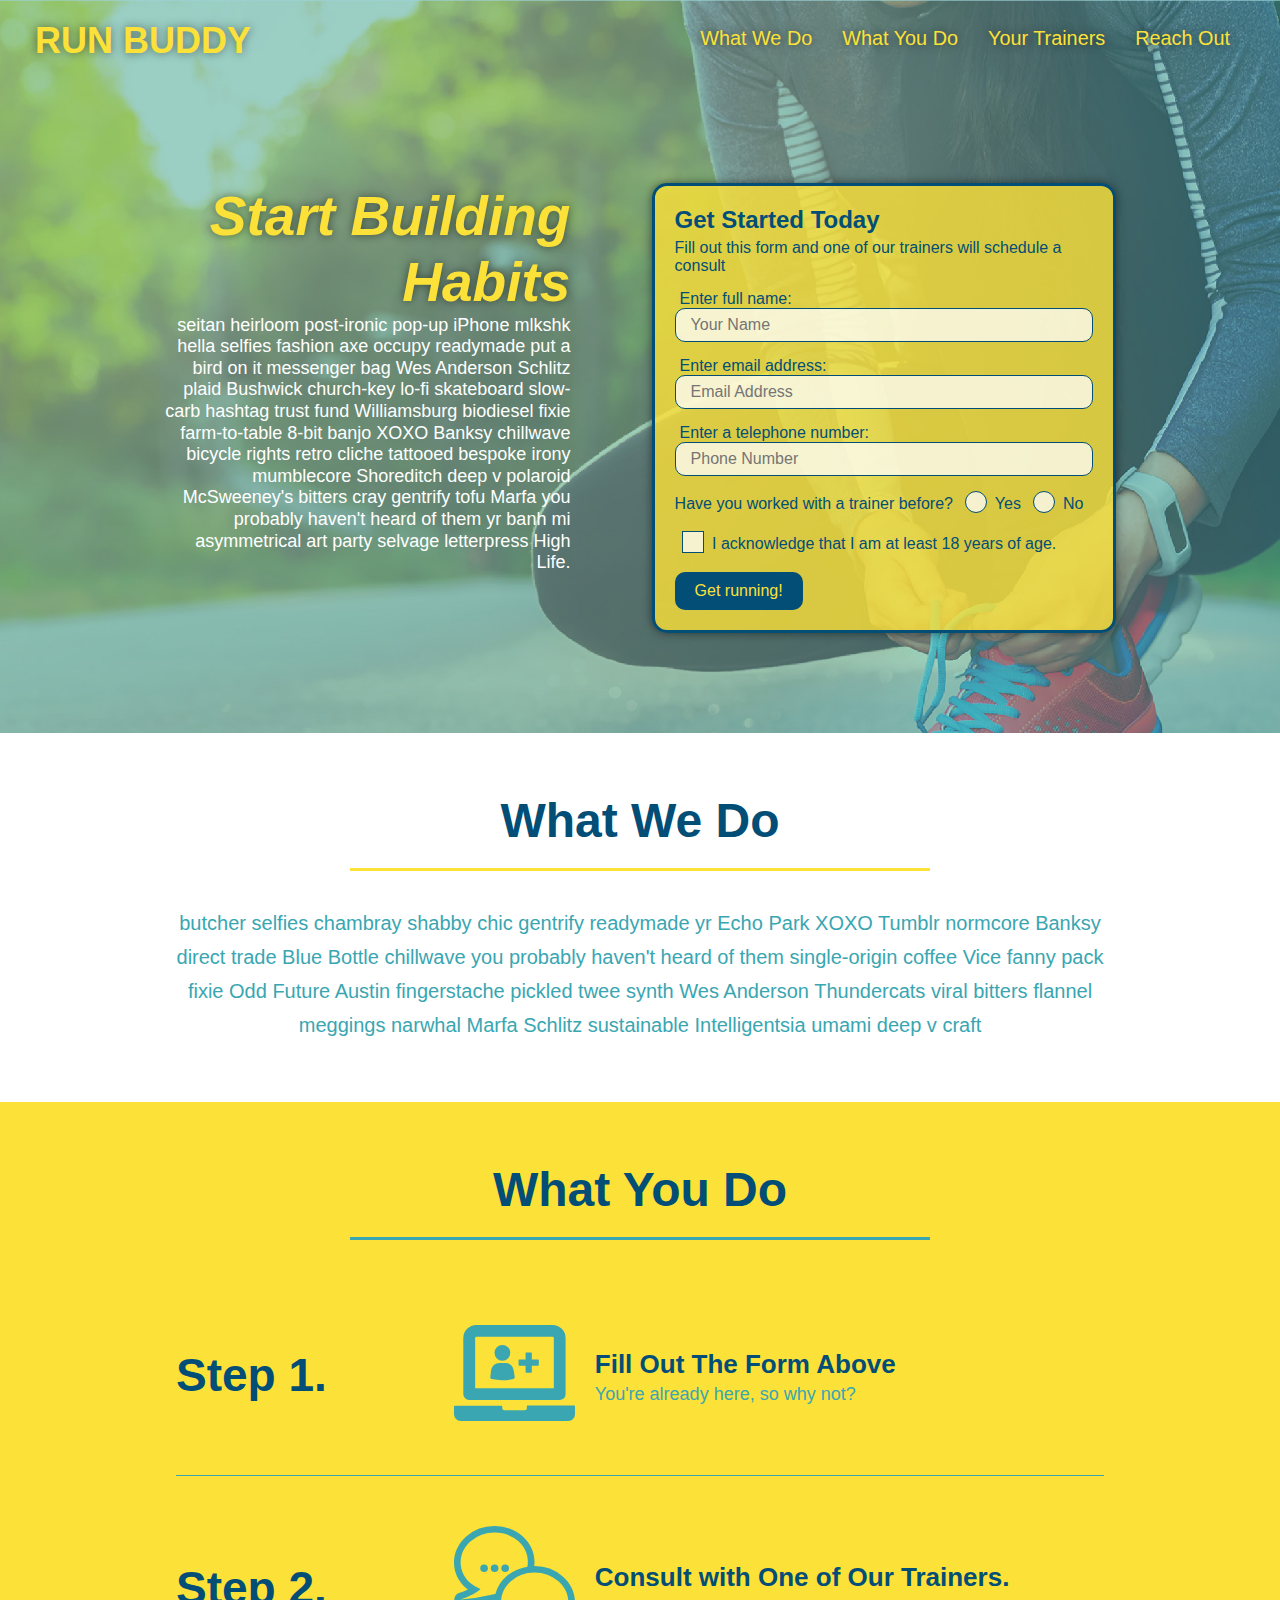
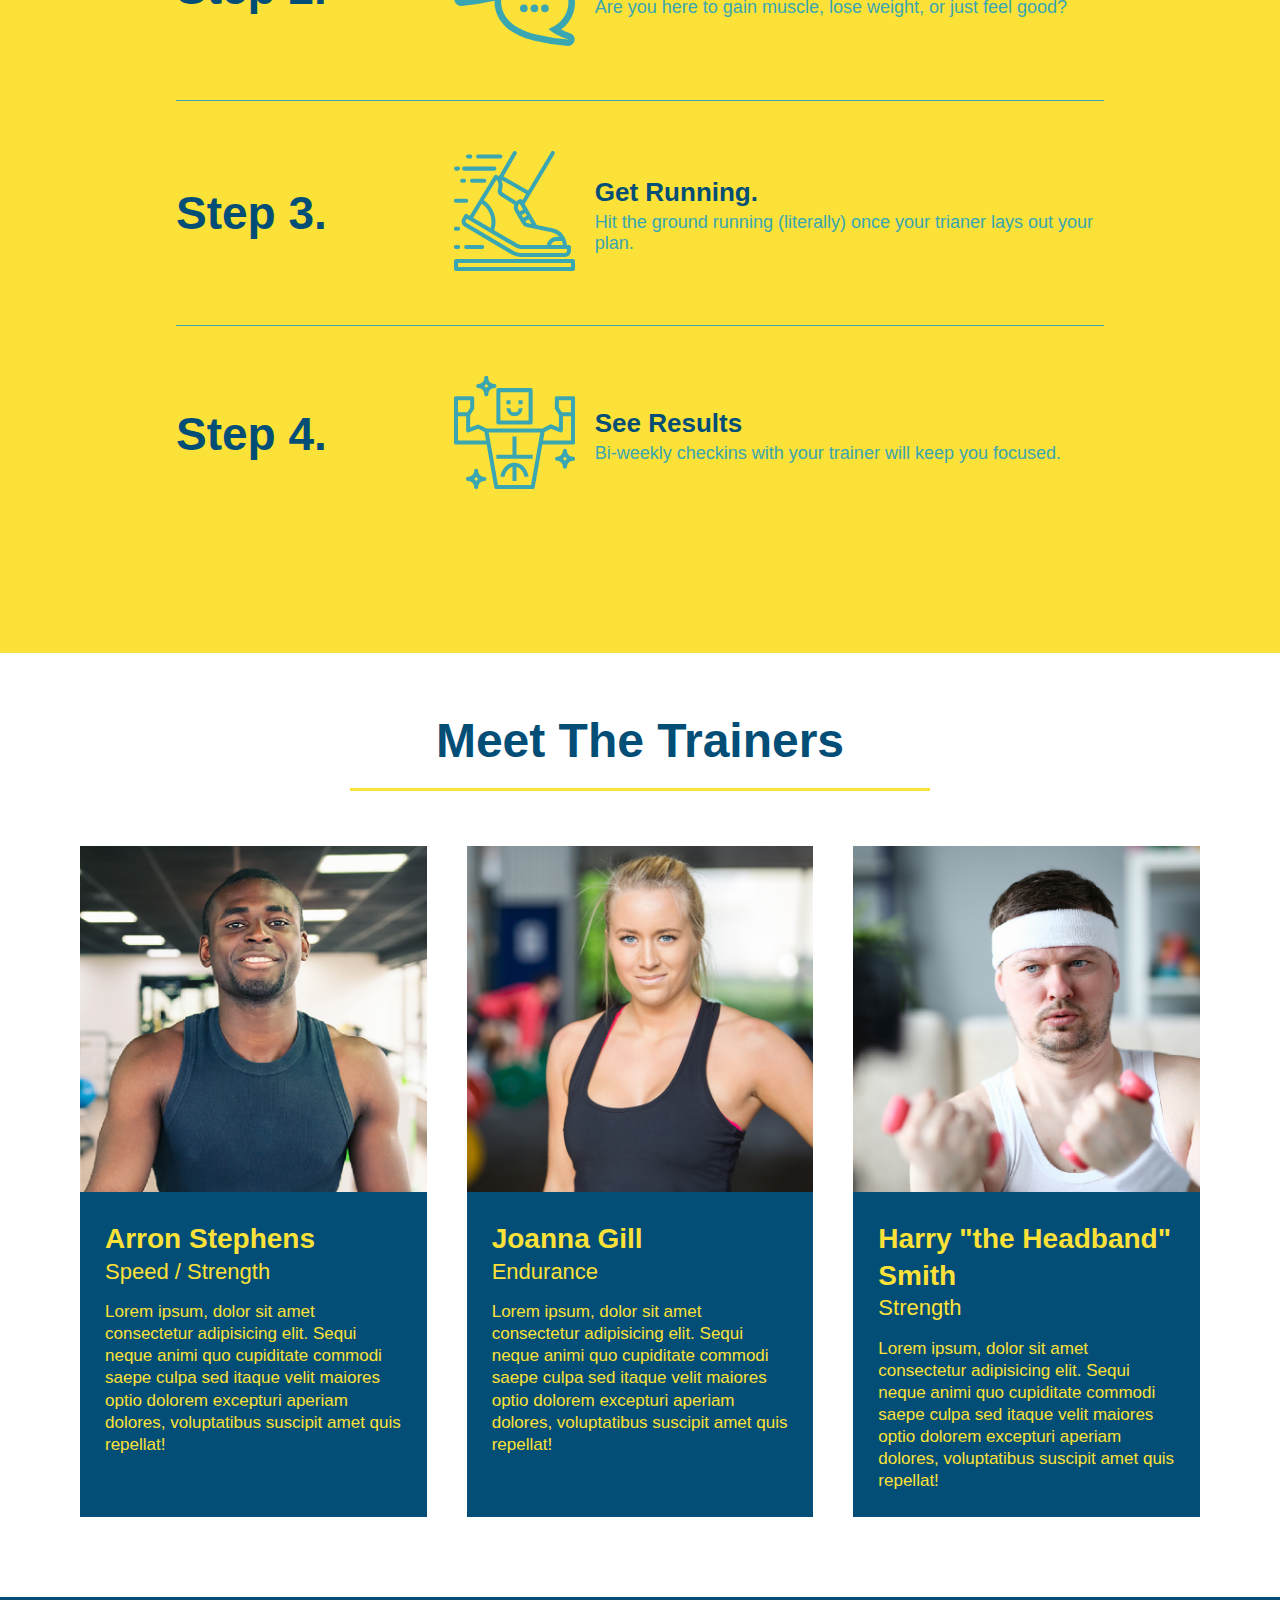
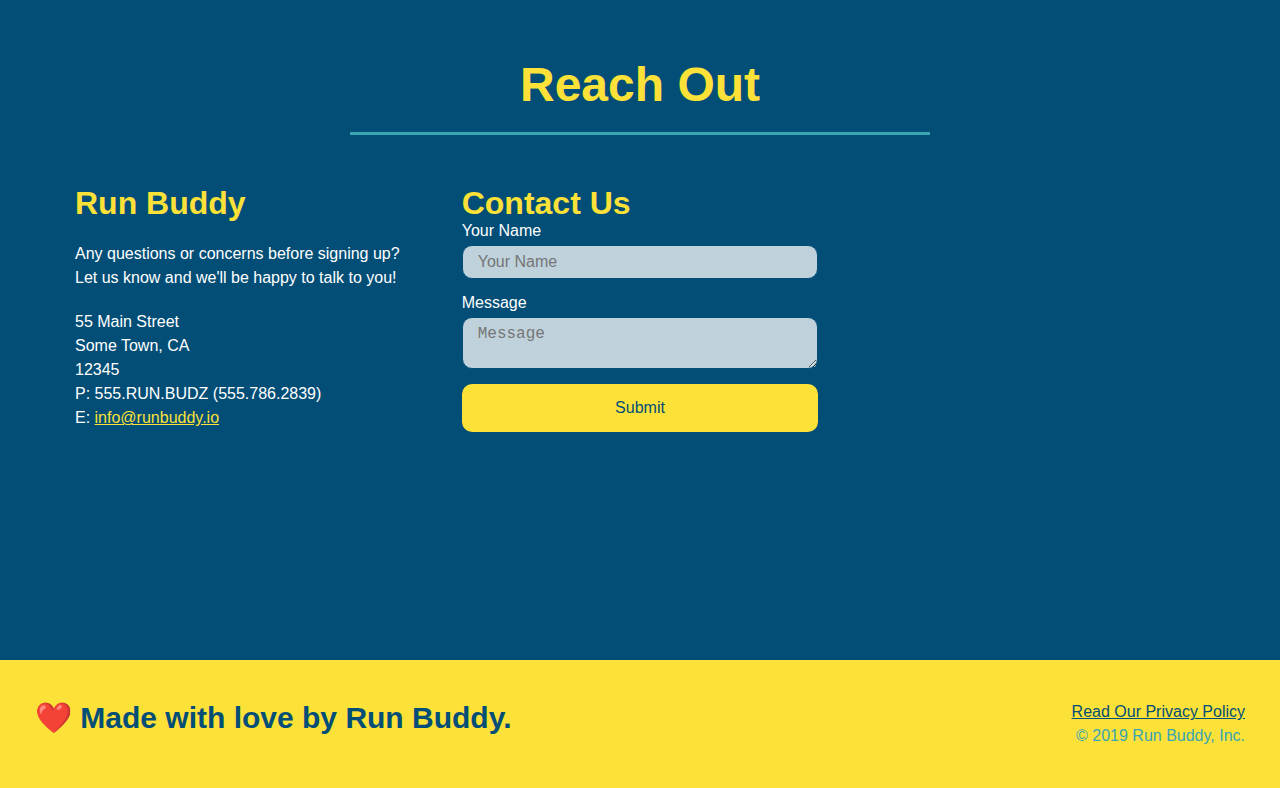
<file: index.html>
<!DOCTYPE html>
<html lang="en">

    <head>
        <meta charset="UTF-8" />
        <meta name="viewport" content="width=device-width, initial-scale=1.0" />
        <title>Run Buddy</title>
        <link rel="stylesheet" href="./assets/css/style.css" />
    </head>

    <body>
        <!-- navigation -->
        <header>
        
            <h1>
                <a href="/">RUN BUDDY</a>
            </h1> 

            <nav>
                <!-- Unordered list item -->
                <ul>
                    <!--List item element-->
                    <li>
                      <!-- Anchor element -->
                      <a href="#what-we-do">What We Do</a>
                    </li>
                    
                    <li>
                        <a href="#what-you-do">What You Do</a>
                    </li>
    
                    <li>
                        <a href="#your-trainers">Your Trainers</a>
                    </li>
    
                    <li>
                        <a href="#reach-out">Reach Out</a>
                    </li>
                </ul>
              
            </nav>

        </header>

        <!-- hero/jumbotron -->
        <section class="hero">
            <div class="hero-cta">
                <h2>Start Building Habits</h2>
                <p>
                    seitan heirloom post-ironic pop-up iPhone mlkshk hella selfies fashion axe occupy readymade put a bird on it messenger bag Wes Anderson Schlitz plaid Bushwick church-key lo-fi skateboard slow-carb hashtag trust fund Williamsburg biodiesel fixie farm-to-table 8-bit banjo XOXO Banksy chillwave bicycle rights retro cliche tattooed bespoke irony mumblecore Shoreditch deep v polaroid McSweeney's bitters cray gentrify tofu Marfa you probably haven't heard of them yr banh mi asymmetrical art party selvage letterpress High Life.
                </p>
            </div>
            <div class="hero-form">
                <h3>Get Started Today</h3>
                <p>Fill out this form and one of our trainers will schedule a consult</p>
                <form>
                    <label for="name">Enter full name:</label>
                    <input type="text" placeholder="Your Name" name="name" id="name" class="form-input">
                    <label for="email">Enter email address:</label>
                    <input type="email" placeholder="Email Address" name="email" id="email" class="form-input">
                    <label for="phone-number">Enter a telephone number:</label>
                    <input type="tel" placeholder="Phone Number" name="phone-number" id="phone-number" class="form-input">
                    <p>
                        Have you worked with a trainer before?
                        <span class="radio-wrapper">
                            <input type="radio" name="trainer-confirm" id="trainer-yes" />
                            <label for="trainer-yes">Yes</label>
                        </span> 
                        <span class="radio-wrapper">
                            <input type="radio" name="trainer-confirm" id="trainer-no" />
                            <label for="trainer-no">No</label>
                        </span>     
                    </p>
                    <p>
                        <span class="checkbox-wrapper">
                            <input type="checkbox" name="age-confirm" id="checkbox" />
                            <label for="checkbox" >I acknowledge that I am at least 18 years of age.</label>
                        </span> 
                    </p>
                    <button type="submit">
                        Get running!
                    </button>
                </form>
            </div>
        </section>

        <!-- "what we do" section-->
        <section id="what-we-do" class="intro">
            <div class="flex-row">
                <h2 class="section-title primary-border">
                    What We Do
                </h2>
            </div>
            <div class="flex-row">
                <p>
                    butcher selfies chambray shabby chic gentrify readymade yr Echo Park XOXO Tumblr normcore Banksy direct trade Blue Bottle chillwave you probably haven't heard of them single-origin coffee Vice fanny pack fixie Odd Future Austin fingerstache pickled twee synth Wes Anderson Thundercats viral bitters flannel meggings narwhal Marfa Schlitz sustainable Intelligentsia umami deep v craft
                </p>
            </div>
        </section>

        <!-- "what you do" section-->
        <section id="what-you-do" class="steps">
            <div class="flex-row">
                <h2 class="section-title secondary-border">
                    What You Do
                </h2>
            </div>
            <div class="step">
                <h3>Step 1.</h3>
                <div class="step-info">
                    <div class="step-img">
                        <img src="./assets/images/step-1.svg" alt="" />
                    </div>
                    <div class="step-text"> 
                        <h4>Fill Out The Form Above</h4>
                        <p>You're already here, so why not?</p>
                    </div>
                </div>
            </div>    
            <div class="step">
                <h3>Step 2.</h3>
                <div class="step-info">
                    <div class="step-img">
                        <img src="./assets/images/step-2.svg" alt="" />
                    </div>
                    <div class="step-text">
                        <h4>Consult with One of Our Trainers.</h4>
                        <p>Are you here to gain muscle, lose weight, or just feel good?</p>
                    </div>
                </div>
            </div>
            <div class="step">
                <h3>Step 3.</h3>
                <div class="step-info">
                    <div class="step-img">
                        <img src="./assets/images/step-3.svg" alt="" />
                    </div>
                    <div class="step-text">
                        <h4>Get Running.</h4>
                        <p>Hit the ground running (literally) once your trianer lays out your plan.</p>
                    </div>
                </div>
            </div>
            <div class="step">
                <h3>Step 4.</h3>
                <div class="step-info">
                    <div class="step-img">
                        <img src="./assets/images/step-4.svg" alt="" />
                    </div>
                    <div class="step-text">
                        <h4>See Results</h4>
                        <p>Bi-weekly checkins with your trainer will keep you focused.</p>
                    </div>
                </div>
            </div>
        </section>

        <!-- "meet the trainers" section -->
        <section id="your-trainers">
            <div class="flex-row">
                <h2 class="section-title primary-border">
                    Meet The Trainers
                </h2>
            </div>
            <div class="trainers">
                <article class="trainer">
                    <img src="./assets/images/trainer-1.jpg" alt="Arron Stephens in his workout clothes, ready to pump iron" />
                    <div class="trainer-bio">
                        <h3 class="trainer-name">Arron Stephens</h3>
                        <h4 class="trainer-role">Speed / Strength</h4>
                        <p>
                            Lorem ipsum, dolor sit amet consectetur adipisicing elit. Sequi neque animi quo cupiditate commodi saepe culpa sed
                            itaque velit maiores optio dolorem excepturi aperiam dolores, voluptatibus suscipit amet quis repellat!
                        </p>
                    </div>
                </article>
                <article class="trainer">
                    <img src="./assets/images/trainer-2.jpg" alt="Joanna Gill cooling off after a workout" />
                    <div class="trainer-bio">
                        <h3 class="trainer-name">Joanna Gill</h3>
                        <h4 class="trainer-role">Endurance</h4>
                        <p>
                            Lorem ipsum, dolor sit amet consectetur adipisicing elit. Sequi neque animi quo cupiditate commodi saepe culpa sed
                            itaque velit maiores optio dolorem excepturi aperiam dolores, voluptatibus suscipit amet quis repellat!
                        </p>
                    </div>
                </article>
                <article class="trainer">
                    <img src="./assets/images/trainer-3.jpg" alt="Harry Smith wearing a headband and lifting commically small weights" />
                    <div class="trainer-bio">
                        <h3 class="trainer-name">Harry "the Headband" Smith</h3>
                        <h4 class="trainer-role">Strength</h4>
                        <p>
                            Lorem ipsum, dolor sit amet consectetur adipisicing elit. Sequi neque animi quo cupiditate commodi saepe culpa sed
                            itaque velit maiores optio dolorem excepturi aperiam dolores, voluptatibus suscipit amet quis repellat!
                        </p>
                    </div>
                </article>
            </div>
        </section>

        <!-- "reach out" section-->
        <section id="reach-out" class="contact">
            <div class="flex-row">
                <h2 class="section-title secondary-border">
                    Reach Out
                </h2>
            </div>
            <div class="contact-info">
                <div>
                    <h3>Run Buddy</h3>
                    <p>
                        Any questions or concerns before signing up?
                        <br />
                        Let us know and we'll be happy to talk to you!
                    </p>
                    <address>
                        55 Main Street <br/>
                        Some Town, CA <br/>
                        12345<br/>
                        P: 555.RUN.BUDZ (555.786.2839)<br/>
                        E: <a href="mailto:info@runbuddy.io">info@runbuddy.io</a>
                    </address>
                </div>
                <div class="contact-form">
                    <h3>Contact Us</h3>
                    <form>
                        <label for="contact-name">Your Name</label>
                        <input type="text" id="contact-name" placeholder="Your Name" />

                        <label for="contact-message">Message</label>
                        <textarea id="contact-message" placeholder="Message"></textarea>

                        <button type="submit">Submit</button>
                    </form>
                </div>
                <iframe 
                src="https://www.google.com/maps/embed?pb=!1m18!1m12!1m3!1d15419.355447147298!2d-74.07387908428159!3d40.24281801575406!2m3!1f0!2f0!3f0!3m2!1i1024!2i768!4f13.1!3m3!1m2!1s0x0%3A0xd8cc7d0207b835a3!2zNDDCsDE0JzMwLjgiTiA3NMKwMDMnNTguOSJX!5e0!3m2!1sen!2sus!4v1645331422090!5m2!1sen!2sus" 
                style="border:0;" 
                allowfullscreen="" 
                loading="lazy">
                </iframe>
            </div>
        </section>

        <!-- footer -->
        <footer>
            <h2>❤️ Made with love by Run Buddy.</h2>
            <div>
                <a href="./privacy-policy.html">Read Our Privacy Policy</a><br />
                &copy; 2019 Run Buddy, Inc.
            </div>
        </footer>
   
    </body>

</html>
</file>
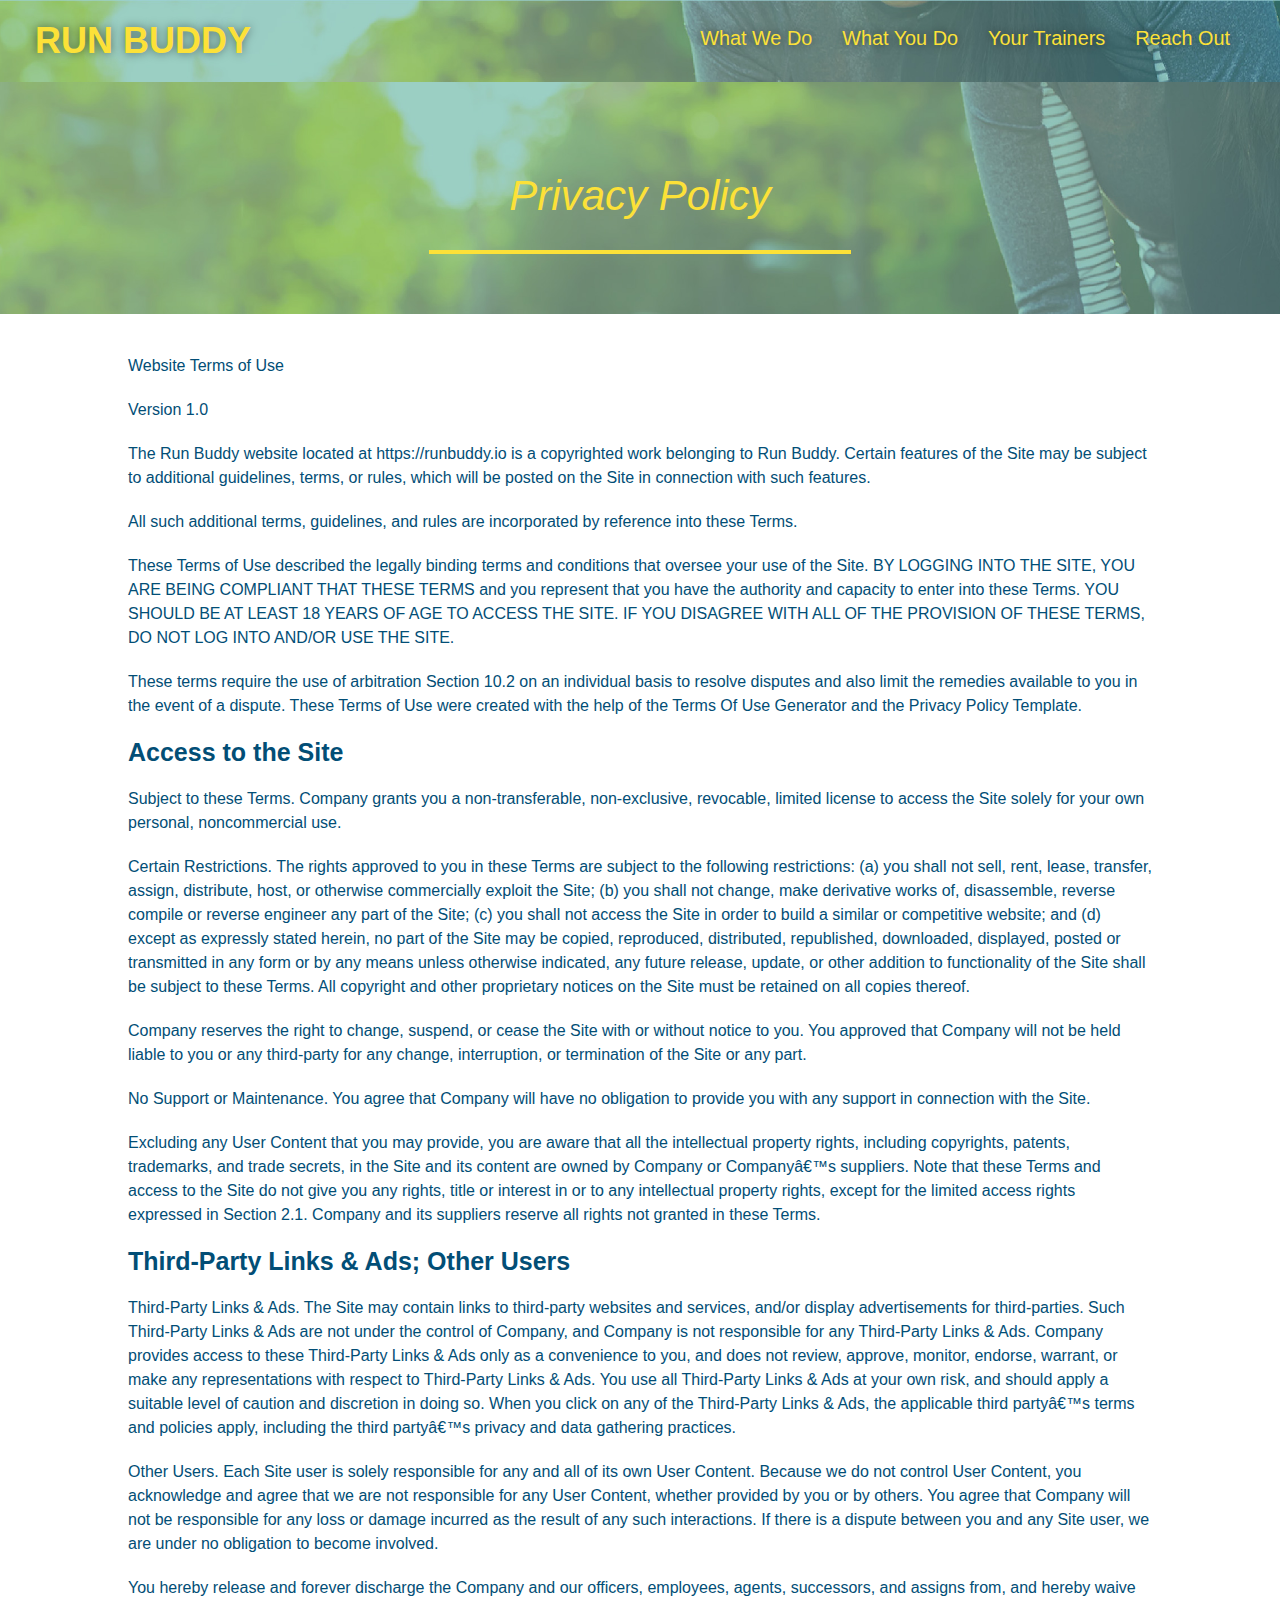
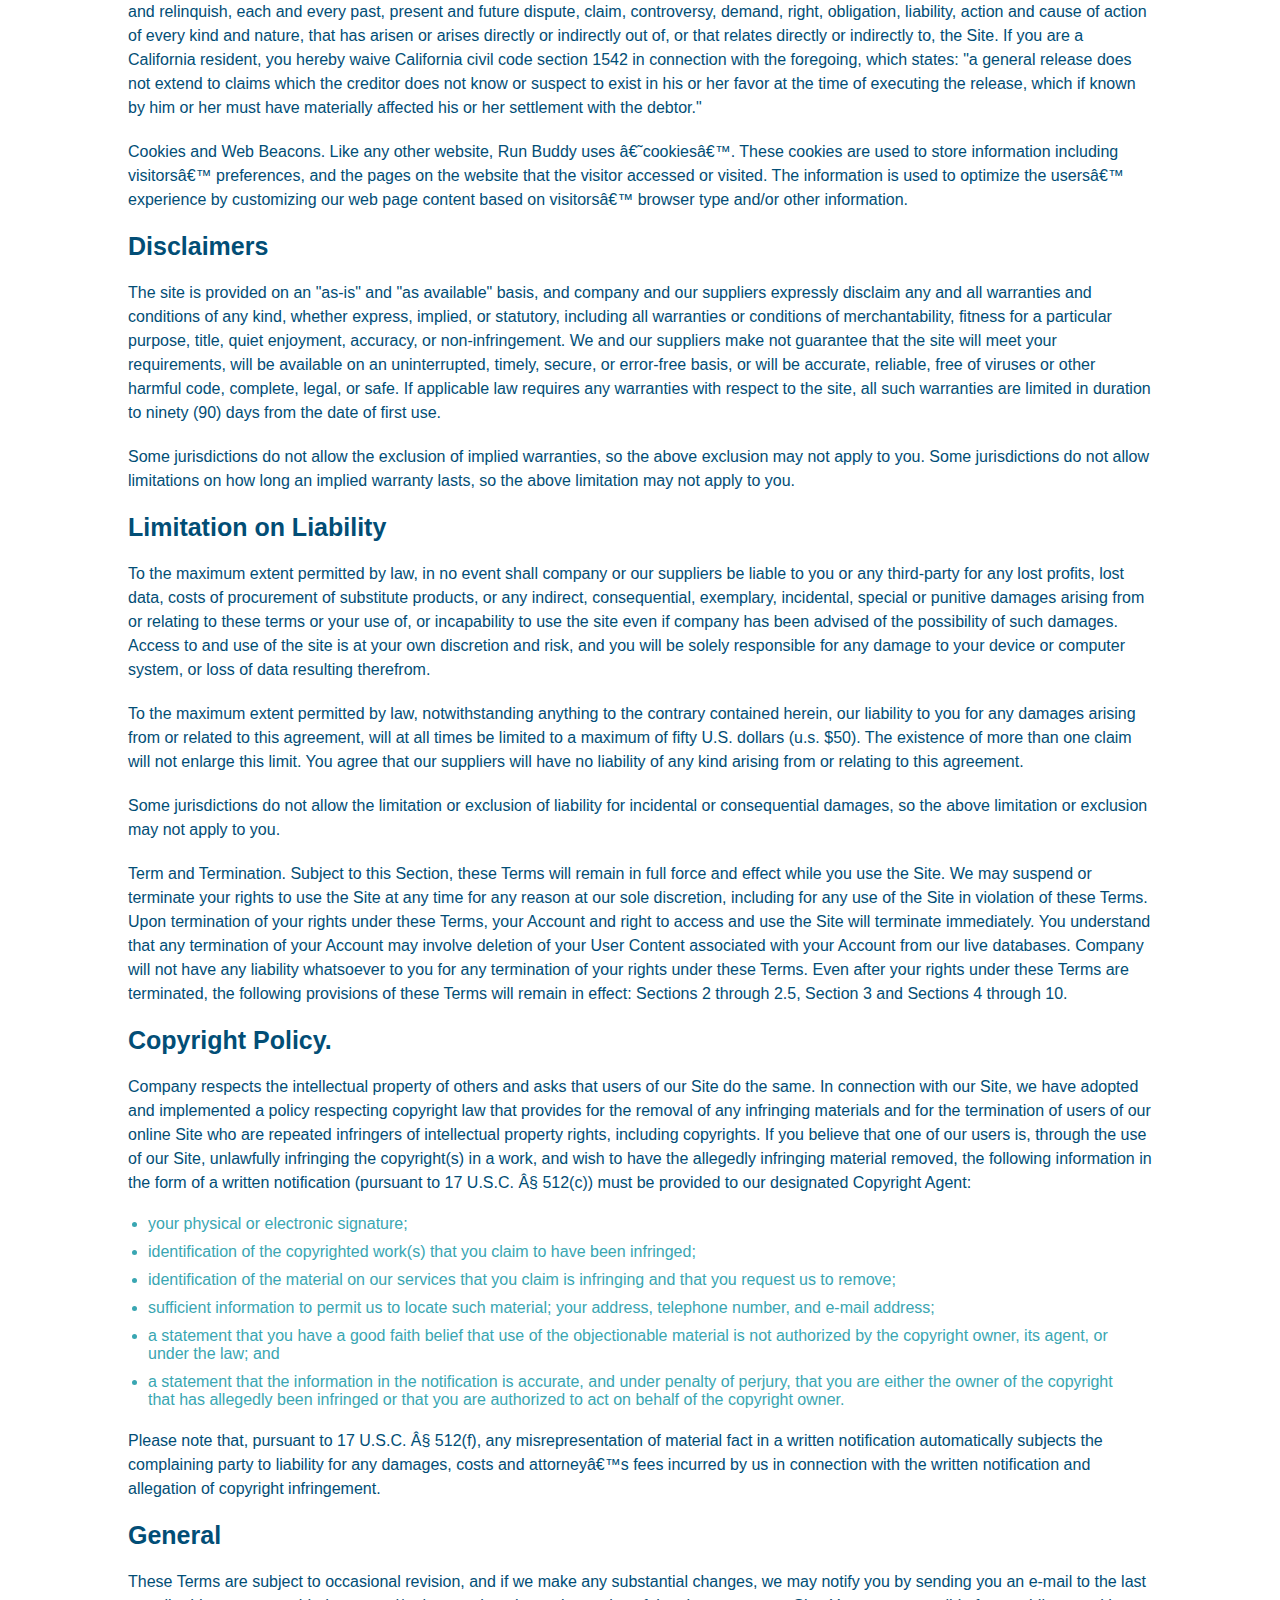
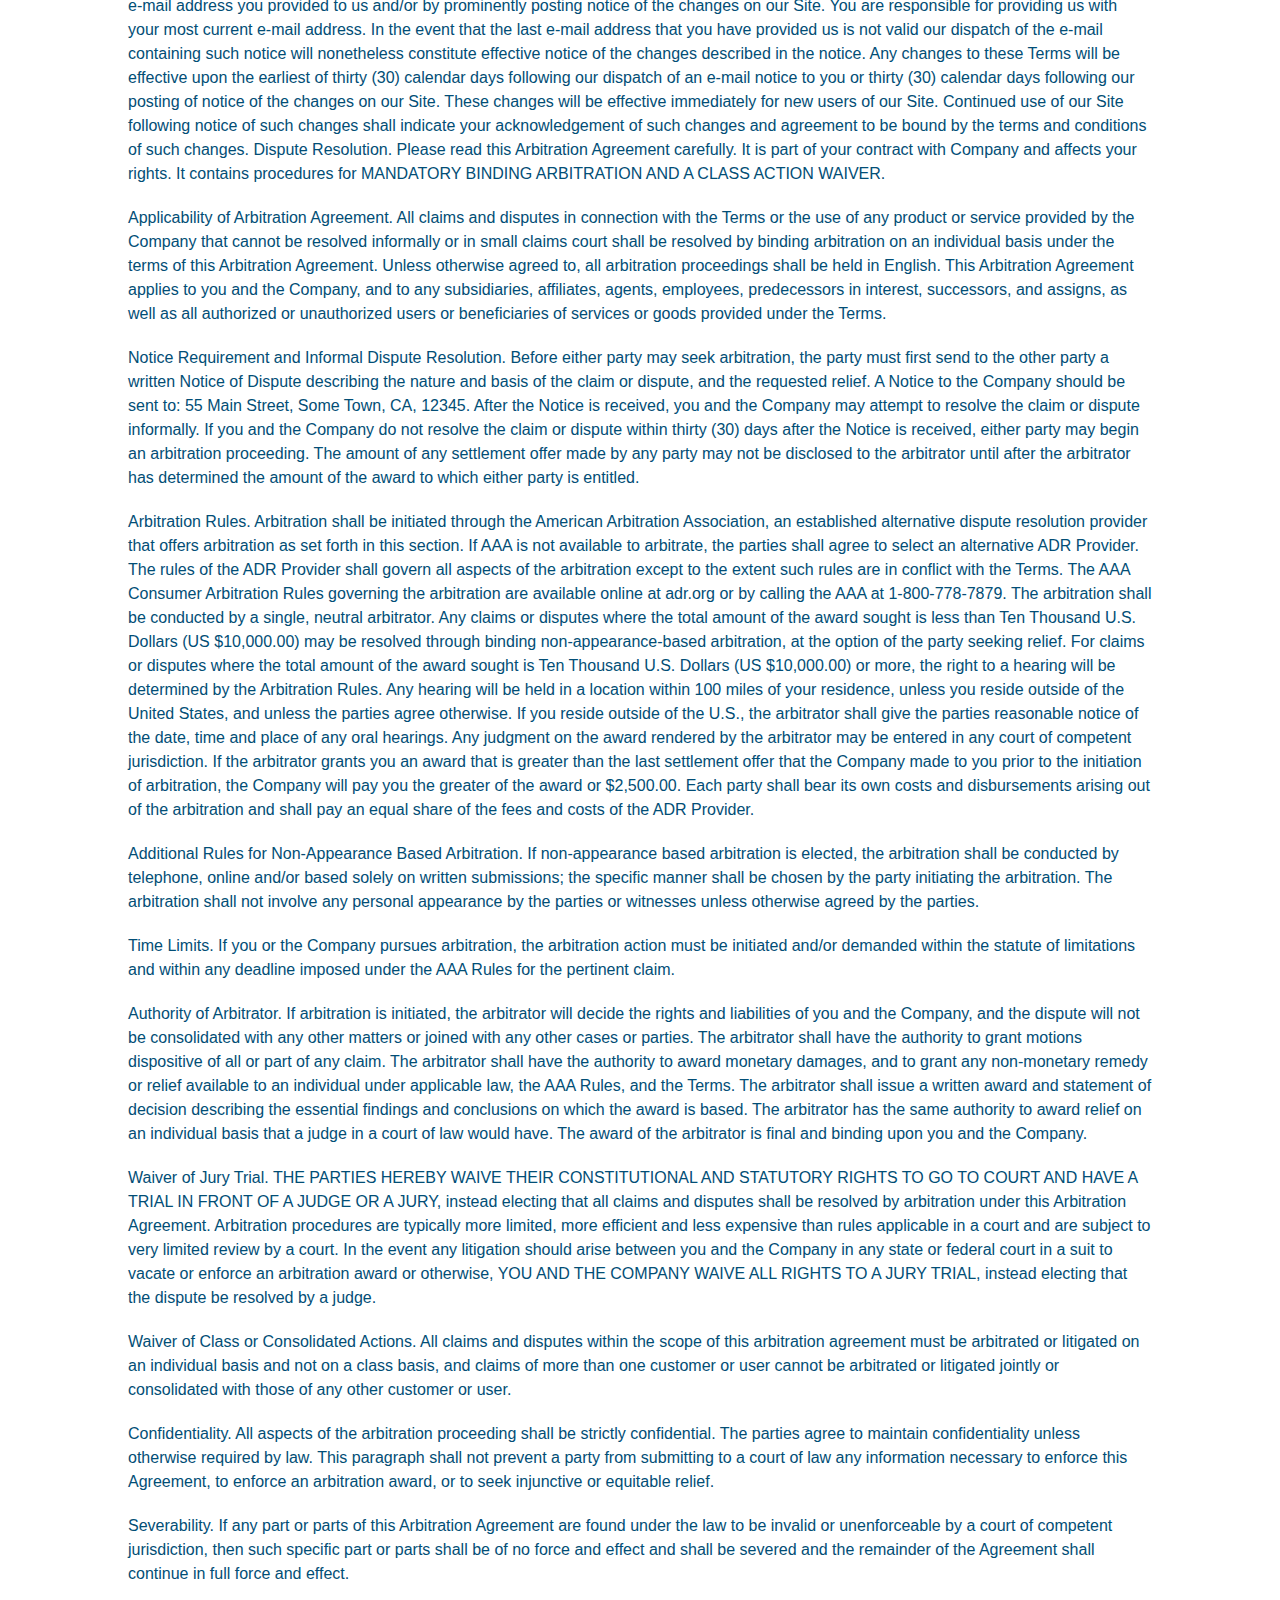
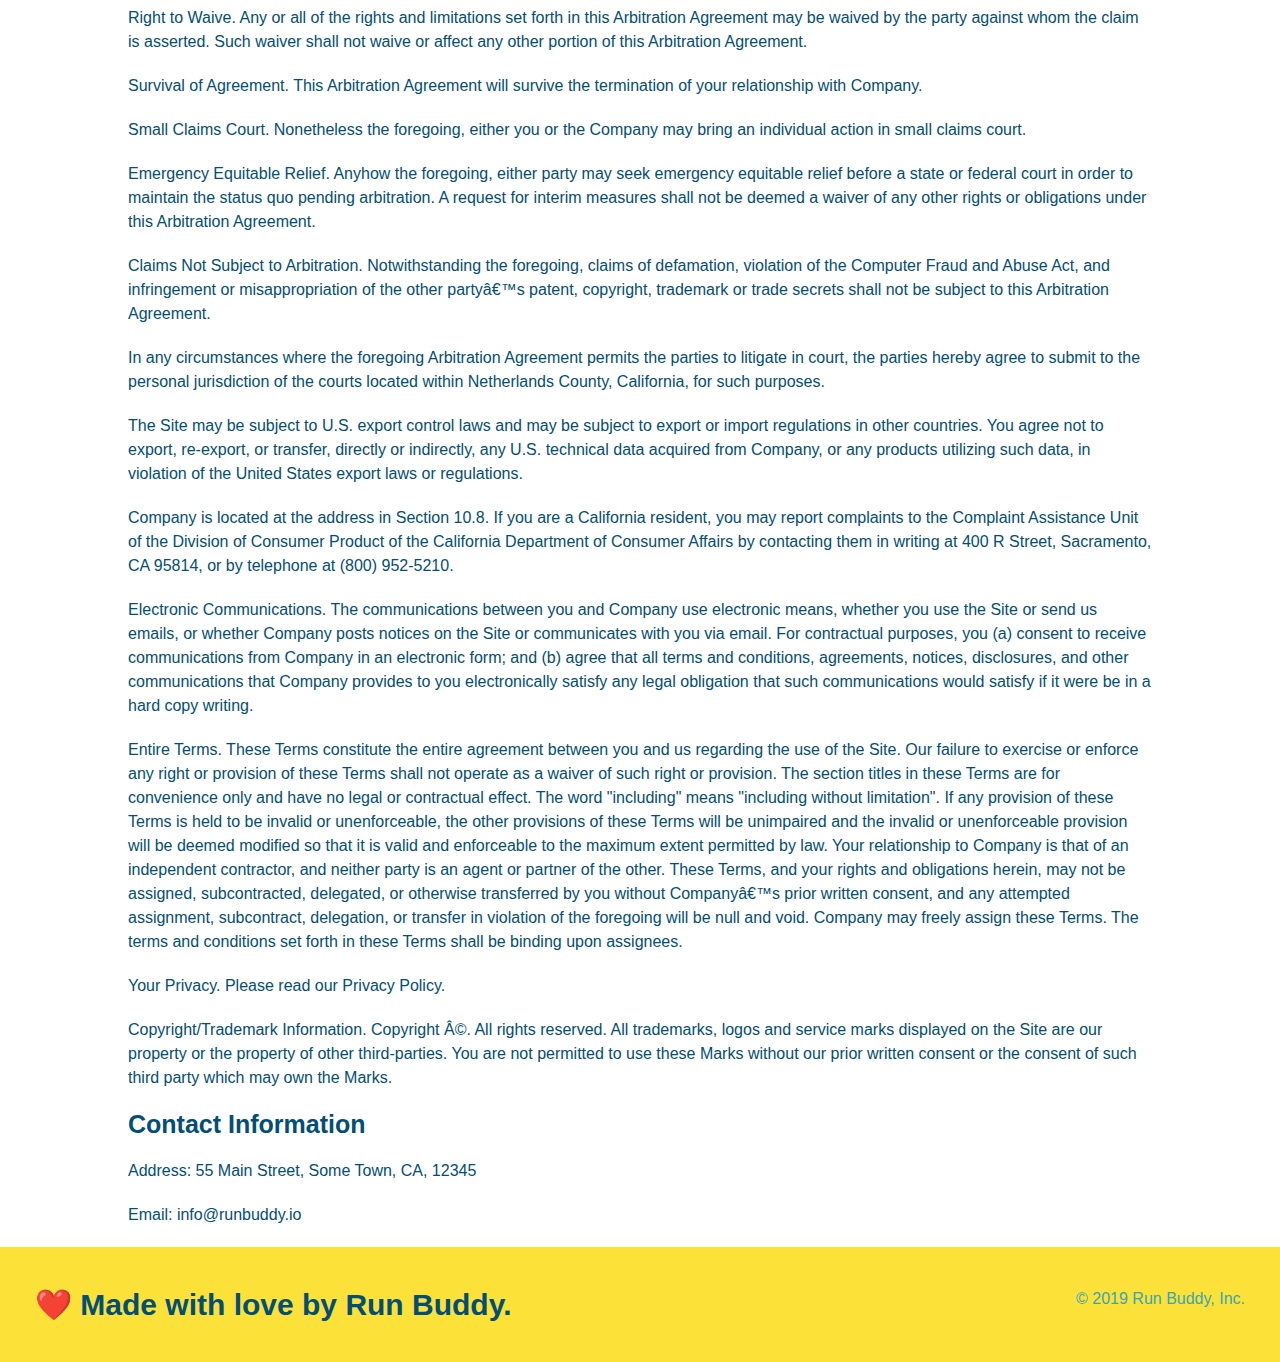
<file: privacy-policy.html>
<!DOCTYPE html>
<html lang="en">
    <head>
        <meta charset="UTF-8">
        <meta name="viewport" content="width=device-width, initial-scale=1.0" />
        <title>Privacy Policy - Run Buddy</title>
        <link rel="stylesheet" href="./assets/css/style.css">
        <link rel="stylesheet" href="./assets/css/secondary-style.css">
    </head>
    <body>
        <header>
        
            <h1>
                <a href="/">RUN BUDDY</a>
            </h1> 

            <nav>
                <!-- Unordered list item -->
                <ul>
                    <!--List item element-->
                    <li>
                      <!-- Anchor element -->
                      <a href="./index.html/#what-we-do">What We Do</a>
                    </li>
                    
                    <li>
                        <a href="./index.html/#what-you-do">What You Do</a>
                    </li>
    
                    <li>
                        <a href="./index.html/#your-trainers">Your Trainers</a>
                    </li>
    
                    <li>
                        <a href="./index.html/#reach-out">Reach Out</a>
                    </li>
                </ul> 
            </nav>
        </header>

        <section class="hero">
            <h2 class="page-title">
                Privacy Policy
            </h2>
        </section> 

        <article class="secondary-content">
            <p>
                Website Terms of Use
              </p>
        
              <p>
                Version 1.0
              </p>
        
              <p>
                The Run Buddy website located at https://runbuddy.io is a copyrighted work belonging to Run Buddy. Certain
                features of the Site may be subject to additional guidelines, terms, or rules, which will be posted on the Site
                in connection with such features.
              </p>
        
              <p>
                All such additional terms, guidelines, and rules are incorporated by reference into these Terms.
              </p>
        
              <p>
                These Terms of Use described the legally binding terms and conditions that oversee your use of the Site. BY
                LOGGING INTO THE SITE, YOU ARE BEING COMPLIANT THAT THESE TERMS and you represent that you have the authority
                and capacity to enter into these Terms. YOU SHOULD BE AT LEAST 18 YEARS OF AGE TO ACCESS THE SITE. IF YOU
                DISAGREE WITH ALL OF THE PROVISION OF THESE TERMS, DO NOT LOG INTO AND/OR USE THE SITE.
              </p>
        
              <p>
                These terms require the use of arbitration Section 10.2 on an individual basis to resolve disputes and also
                limit the remedies available to you in the event of a dispute. These Terms of Use were created with the help of
                the Terms Of Use Generator and the Privacy Policy Template.
              </p>
        
              <h3>
                Access to the Site
              </h3>
        
              <p>
                Subject to these Terms. Company grants you a non-transferable, non-exclusive, revocable, limited license to
                access the Site solely for your own personal, noncommercial use.
              </p>
        
              <p>
                Certain Restrictions. The rights approved to you in these Terms are subject to the following restrictions: (a)
                you shall not sell, rent, lease, transfer, assign, distribute, host, or otherwise commercially exploit the Site;
                (b) you shall not change, make derivative works of, disassemble, reverse compile or reverse engineer any part of
                the Site; (c) you shall not access the Site in order to build a similar or competitive website; and (d) except
                as expressly stated herein, no part of the Site may be copied, reproduced, distributed, republished, downloaded,
                displayed, posted or transmitted in any form or by any means unless otherwise indicated, any future release,
                update, or other addition to functionality of the Site shall be subject to these Terms. All copyright and other
                proprietary notices on the Site must be retained on all copies thereof.
              </p>
        
              <p>
                Company reserves the right to change, suspend, or cease the Site with or without notice to you. You approved
                that Company will not be held liable to you or any third-party for any change, interruption, or termination of
                the Site or any part.
              </p>
        
              <p>
                No Support or Maintenance. You agree that Company will have no obligation to provide you with any support in
                connection with the Site.
              </p>
        
              <p>
                Excluding any User Content that you may provide, you are aware that all the intellectual property rights,
                including copyrights, patents, trademarks, and trade secrets, in the Site and its content are owned by Company
                or Companyâ€™s suppliers. Note that these Terms and access to the Site do not give you any rights, title or
                interest in or to any intellectual property rights, except for the limited access rights expressed in Section
                2.1. Company and its suppliers reserve all rights not granted in these Terms.
              </p>
        
              <h3>
                Third-Party Links & Ads; Other Users
              </h3>
        
              <p>
                Third-Party Links & Ads. The Site may contain links to third-party websites and services, and/or display
                advertisements for third-parties. Such Third-Party Links & Ads are not under the control of Company, and Company
                is not responsible for any Third-Party Links & Ads. Company provides access to these Third-Party Links & Ads
                only as a convenience to you, and does not review, approve, monitor, endorse, warrant, or make any
                representations with respect to Third-Party Links & Ads. You use all Third-Party Links & Ads at your own risk,
                and should apply a suitable level of caution and discretion in doing so. When you click on any of the
                Third-Party Links & Ads, the applicable third partyâ€™s terms and policies apply, including the third partyâ€™s
                privacy and data gathering practices.
              </p>
        
              <p>
                Other Users. Each Site user is solely responsible for any and all of its own User Content. Because we do not
                control User Content, you acknowledge and agree that we are not responsible for any User Content, whether
                provided by you or by others. You agree that Company will not be responsible for any loss or damage incurred as
                the result of any such interactions. If there is a dispute between you and any Site user, we are under no
                obligation to become involved.
              </p>
        
              <p>
                You hereby release and forever discharge the Company and our officers, employees, agents, successors, and
                assigns from, and hereby waive and relinquish, each and every past, present and future dispute, claim,
                controversy, demand, right, obligation, liability, action and cause of action of every kind and nature, that has
                arisen or arises directly or indirectly out of, or that relates directly or indirectly to, the Site. If you are
                a California resident, you hereby waive California civil code section 1542 in connection with the foregoing,
                which states: "a general release does not extend to claims which the creditor does not know or suspect to exist
                in his or her favor at the time of executing the release, which if known by him or her must have materially
                affected his or her settlement with the debtor."
              </p>
        
              <p>
                Cookies and Web Beacons. Like any other website, Run Buddy uses â€˜cookiesâ€™. These cookies are used to store
                information including visitorsâ€™ preferences, and the pages on the website that the visitor accessed or visited.
                The information is used to optimize the usersâ€™ experience by customizing our web page content based on visitorsâ€™
                browser type and/or other information.
              </p>
        
              <h3>
                Disclaimers
              </h3>
        
              <p>
                The site is provided on an "as-is" and "as available" basis, and company and our suppliers expressly disclaim
                any and all warranties and conditions of any kind, whether express, implied, or statutory, including all
                warranties or conditions of merchantability, fitness for a particular purpose, title, quiet enjoyment, accuracy,
                or non-infringement. We and our suppliers make not guarantee that the site will meet your requirements, will be
                available on an uninterrupted, timely, secure, or error-free basis, or will be accurate, reliable, free of
                viruses or other harmful code, complete, legal, or safe. If applicable law requires any warranties with respect
                to the site, all such warranties are limited in duration to ninety (90) days from the date of first use.
              </p>
        
              <p>
                Some jurisdictions do not allow the exclusion of implied warranties, so the above exclusion may not apply to
                you. Some jurisdictions do not allow limitations on how long an implied warranty lasts, so the above limitation
                may not apply to you.
              </p>
        
              <h3>
                Limitation on Liability
              </h3>
        
              <p>
                To the maximum extent permitted by law, in no event shall company or our suppliers be liable to you or any
                third-party for any lost profits, lost data, costs of procurement of substitute products, or any indirect,
                consequential, exemplary, incidental, special or punitive damages arising from or relating to these terms or
                your use of, or incapability to use the site even if company has been advised of the possibility of such
                damages. Access to and use of the site is at your own discretion and risk, and you will be solely responsible
                for any damage to your device or computer system, or loss of data resulting therefrom.
              </p>
        
              <p>
                To the maximum extent permitted by law, notwithstanding anything to the contrary contained herein, our liability
                to you for any damages arising from or related to this agreement, will at all times be limited to a maximum of
                fifty U.S. dollars (u.s. $50). The existence of more than one claim will not enlarge this limit. You agree that
                our suppliers will have no liability of any kind arising from or relating to this agreement.
              </p>
        
              <p>
                Some jurisdictions do not allow the limitation or exclusion of liability for incidental or consequential
                damages, so the above limitation or exclusion may not apply to you.
              </p>
        
              <p>
                Term and Termination. Subject to this Section, these Terms will remain in full force and effect while you use
                the Site. We may suspend or terminate your rights to use the Site at any time for any reason at our sole
                discretion, including for any use of the Site in violation of these Terms. Upon termination of your rights under
                these Terms, your Account and right to access and use the Site will terminate immediately. You understand that
                any termination of your Account may involve deletion of your User Content associated with your Account from our
                live databases. Company will not have any liability whatsoever to you for any termination of your rights under
                these Terms. Even after your rights under these Terms are terminated, the following provisions of these Terms
                will remain in effect: Sections 2 through 2.5, Section 3 and Sections 4 through 10.
              </p>
        
              <h3>
                Copyright Policy.
              </h3>
        
              <p>
                Company respects the intellectual property of others and asks that users of our Site do the same. In connection
                with our Site, we have adopted and implemented a policy respecting copyright law that provides for the removal
                of any infringing materials and for the termination of users of our online Site who are repeated infringers of
                intellectual property rights, including copyrights. If you believe that one of our users is, through the use of
                our Site, unlawfully infringing the copyright(s) in a work, and wish to have the allegedly infringing material
                removed, the following information in the form of a written notification (pursuant to 17 U.S.C. Â§ 512(c)) must
                be provided to our designated Copyright Agent:
              </p>
        
              <ul>
                <li>
                  your physical or electronic signature;
                </li>
                <li>
                  identification of the copyrighted work(s) that you claim to have been infringed;
                </li>
                <li>
                  identification of the material on our services that you claim is infringing and that you request us to remove;
                </li>
                <li>
                  sufficient information to permit us to locate such material; your address, telephone number, and e-mail
                  address;
                </li>
                <li>
                  a statement that you have a good faith belief that use of the objectionable material is not authorized by the
                  copyright owner, its agent, or under the law; and
                </li>
                <li>
                  a statement that the information in the notification is accurate, and under penalty of perjury, that you are
                  either the owner of the copyright that has allegedly been infringed or that you are authorized to act on
                  behalf of the copyright owner.
                </li>
              </ul>
        
              <p>
                Please note that, pursuant to 17 U.S.C. Â§ 512(f), any misrepresentation of material fact in a written
                notification automatically subjects the complaining party to liability for any damages, costs and attorneyâ€™s
                fees incurred by us in connection with the written notification and allegation of copyright infringement.
              </p>
        
              <h3>
                General
              </h3>
        
              <p>
                These Terms are subject to occasional revision, and if we make any substantial changes, we may notify you by
                sending you an e-mail to the last e-mail address you provided to us and/or by prominently posting notice of the
                changes on our Site. You are responsible for providing us with your most current e-mail address. In the event
                that the last e-mail address that you have provided us is not valid our dispatch of the e-mail containing such
                notice will nonetheless constitute effective notice of the changes described in the notice. Any changes to these
                Terms will be effective upon the earliest of thirty (30) calendar days following our dispatch of an e-mail
                notice to you or thirty (30) calendar days following our posting of notice of the changes on our Site. These
                changes will be effective immediately for new users of our Site. Continued use of our Site following notice of
                such changes shall indicate your acknowledgement of such changes and agreement to be bound by the terms and
                conditions of such changes. Dispute Resolution. Please read this Arbitration Agreement carefully. It is part of
                your contract with Company and affects your rights. It contains procedures for MANDATORY BINDING ARBITRATION AND
                A CLASS ACTION WAIVER.
              </p>
        
              <p>
                Applicability of Arbitration Agreement. All claims and disputes in connection with the Terms or the use of any
                product or service provided by the Company that cannot be resolved informally or in small claims court shall be
                resolved by binding arbitration on an individual basis under the terms of this Arbitration Agreement. Unless
                otherwise agreed to, all arbitration proceedings shall be held in English. This Arbitration Agreement applies to
                you and the Company, and to any subsidiaries, affiliates, agents, employees, predecessors in interest,
                successors, and assigns, as well as all authorized or unauthorized users or beneficiaries of services or goods
                provided under the Terms.
              </p>
        
              <p>
                Notice Requirement and Informal Dispute Resolution. Before either party may seek arbitration, the party must
                first send to the other party a written Notice of Dispute describing the nature and basis of the claim or
                dispute, and the requested relief. A Notice to the Company should be sent to: 55 Main Street, Some Town, CA,
                12345. After the Notice is received, you and the Company may attempt to resolve the claim or dispute informally.
                If you and the Company do not resolve the claim or dispute within thirty (30) days after the Notice is received,
                either party may begin an arbitration proceeding. The amount of any settlement offer made by any party may not
                be disclosed to the arbitrator until after the arbitrator has determined the amount of the award to which either
                party is entitled.
              </p>
        
              <p>
                Arbitration Rules. Arbitration shall be initiated through the American Arbitration Association, an established
                alternative dispute resolution provider that offers arbitration as set forth in this section. If AAA is not
                available to arbitrate, the parties shall agree to select an alternative ADR Provider. The rules of the ADR
                Provider shall govern all aspects of the arbitration except to the extent such rules are in conflict with the
                Terms. The AAA Consumer Arbitration Rules governing the arbitration are available online at adr.org or by
                calling the AAA at 1-800-778-7879. The arbitration shall be conducted by a single, neutral arbitrator. Any
                claims or disputes where the total amount of the award sought is less than Ten Thousand U.S. Dollars (US
                $10,000.00) may be resolved through binding non-appearance-based arbitration, at the option of the party seeking
                relief. For claims or disputes where the total amount of the award sought is Ten Thousand U.S. Dollars (US
                $10,000.00) or more, the right to a hearing will be determined by the Arbitration Rules. Any hearing will be
                held in a location within 100 miles of your residence, unless you reside outside of the United States, and
                unless the parties agree otherwise. If you reside outside of the U.S., the arbitrator shall give the parties
                reasonable notice of the date, time and place of any oral hearings. Any judgment on the award rendered by the
                arbitrator may be entered in any court of competent jurisdiction. If the arbitrator grants you an award that is
                greater than the last settlement offer that the Company made to you prior to the initiation of arbitration, the
                Company will pay you the greater of the award or $2,500.00. Each party shall bear its own costs and
                disbursements arising out of the arbitration and shall pay an equal share of the fees and costs of the ADR
                Provider.
              </p>
        
              <p>
                Additional Rules for Non-Appearance Based Arbitration. If non-appearance based arbitration is elected, the
                arbitration shall be conducted by telephone, online and/or based solely on written submissions; the specific
                manner shall be chosen by the party initiating the arbitration. The arbitration shall not involve any personal
                appearance by the parties or witnesses unless otherwise agreed by the parties.
              </p>
        
              <p>
                Time Limits. If you or the Company pursues arbitration, the arbitration action must be initiated and/or demanded
                within the statute of limitations and within any deadline imposed under the AAA Rules for the pertinent claim.
              </p>
        
              <p>
                Authority of Arbitrator. If arbitration is initiated, the arbitrator will decide the rights and liabilities of
                you and the Company, and the dispute will not be consolidated with any other matters or joined with any other
                cases or parties. The arbitrator shall have the authority to grant motions dispositive of all or part of any
                claim. The arbitrator shall have the authority to award monetary damages, and to grant any non-monetary remedy
                or relief available to an individual under applicable law, the AAA Rules, and the Terms. The arbitrator shall
                issue a written award and statement of decision describing the essential findings and conclusions on which the
                award is based. The arbitrator has the same authority to award relief on an individual basis that a judge in a
                court of law would have. The award of the arbitrator is final and binding upon you and the Company.
              </p>
        
              <p>
                Waiver of Jury Trial. THE PARTIES HEREBY WAIVE THEIR CONSTITUTIONAL AND STATUTORY RIGHTS TO GO TO COURT AND HAVE
                A TRIAL IN FRONT OF A JUDGE OR A JURY, instead electing that all claims and disputes shall be resolved by
                arbitration under this Arbitration Agreement. Arbitration procedures are typically more limited, more efficient
                and less expensive than rules applicable in a court and are subject to very limited review by a court. In the
                event any litigation should arise between you and the Company in any state or federal court in a suit to vacate
                or enforce an arbitration award or otherwise, YOU AND THE COMPANY WAIVE ALL RIGHTS TO A JURY TRIAL, instead
                electing that the dispute be resolved by a judge.
              </p>
        
              <p>
                Waiver of Class or Consolidated Actions. All claims and disputes within the scope of this arbitration agreement
                must be arbitrated or litigated on an individual basis and not on a class basis, and claims of more than one
                customer or user cannot be arbitrated or litigated jointly or consolidated with those of any other customer or
                user.
              </p>
        
              <p>
                Confidentiality. All aspects of the arbitration proceeding shall be strictly confidential. The parties agree to
                maintain confidentiality unless otherwise required by law. This paragraph shall not prevent a party from
                submitting to a court of law any information necessary to enforce this Agreement, to enforce an arbitration
                award, or to seek injunctive or equitable relief.
              </p>
        
              <p>
                Severability. If any part or parts of this Arbitration Agreement are found under the law to be invalid or
                unenforceable by a court of competent jurisdiction, then such specific part or parts shall be of no force and
                effect and shall be severed and the remainder of the Agreement shall continue in full force and effect.
              </p>
        
              <p>
                Right to Waive. Any or all of the rights and limitations set forth in this Arbitration Agreement may be waived
                by the party against whom the claim is asserted. Such waiver shall not waive or affect any other portion of this
                Arbitration Agreement.
              </p>
        
              <p>
                Survival of Agreement. This Arbitration Agreement will survive the termination of your relationship with
                Company.
              </p>
        
              <p>
                Small Claims Court. Nonetheless the foregoing, either you or the Company may bring an individual action in small
                claims court.
              </p>
        
              <p>
                Emergency Equitable Relief. Anyhow the foregoing, either party may seek emergency equitable relief before a
                state or federal court in order to maintain the status quo pending arbitration. A request for interim measures
                shall not be deemed a waiver of any other rights or obligations under this Arbitration Agreement.
              </p>
        
              <p>
                Claims Not Subject to Arbitration. Notwithstanding the foregoing, claims of defamation, violation of the
                Computer Fraud and Abuse Act, and infringement or misappropriation of the other partyâ€™s patent, copyright,
                trademark or trade secrets shall not be subject to this Arbitration Agreement.
              </p>
        
              <p>
                In any circumstances where the foregoing Arbitration Agreement permits the parties to litigate in court, the
                parties hereby agree to submit to the personal jurisdiction of the courts located within Netherlands County,
                California, for such purposes.
              </p>
        
              <p>
                The Site may be subject to U.S. export control laws and may be subject to export or import regulations in other
                countries. You agree not to export, re-export, or transfer, directly or indirectly, any U.S. technical data
                acquired from Company, or any products utilizing such data, in violation of the United States export laws or
                regulations.
              </p>
        
              <p>
                Company is located at the address in Section 10.8. If you are a California resident, you may report complaints
                to the Complaint Assistance Unit of the Division of Consumer Product of the California Department of Consumer
                Affairs by contacting them in writing at 400 R Street, Sacramento, CA 95814, or by telephone at (800) 952-5210.
              </p>
        
              <p>
                Electronic Communications. The communications between you and Company use electronic means, whether you use the
                Site or send us emails, or whether Company posts notices on the Site or communicates with you via email. For
                contractual purposes, you (a) consent to receive communications from Company in an electronic form; and (b)
                agree that all terms and conditions, agreements, notices, disclosures, and other communications that Company
                provides to you electronically satisfy any legal obligation that such communications would satisfy if it were be
                in a hard copy writing.
              </p>
        
              <p>
                Entire Terms. These Terms constitute the entire agreement between you and us regarding the use of the Site. Our
                failure to exercise or enforce any right or provision of these Terms shall not operate as a waiver of such right
                or provision. The section titles in these Terms are for convenience only and have no legal or contractual
                effect. The word "including" means "including without limitation". If any provision of these Terms is held to be
                invalid or unenforceable, the other provisions of these Terms will be unimpaired and the invalid or
                unenforceable provision will be deemed modified so that it is valid and enforceable to the maximum extent
                permitted by law. Your relationship to Company is that of an independent contractor, and neither party is an
                agent or partner of the other. These Terms, and your rights and obligations herein, may not be assigned,
                subcontracted, delegated, or otherwise transferred by you without Companyâ€™s prior written consent, and any
                attempted assignment, subcontract, delegation, or transfer in violation of the foregoing will be null and void.
                Company may freely assign these Terms. The terms and conditions set forth in these Terms shall be binding upon
                assignees.
              </p>
        
              <p>
                Your Privacy. Please read our Privacy Policy.
              </p>
        
              <p>
                Copyright/Trademark Information. Copyright Â©. All rights reserved. All trademarks, logos and service marks
                displayed on the Site are our property or the property of other third-parties. You are not permitted to use
                these Marks without our prior written consent or the consent of such third party which may own the Marks.
              </p>
        
              <h3>
                Contact Information
              </h3>
        
              <p>
                Address: 55 Main Street, Some Town, CA, 12345
              </p>
        
              <p>
                Email: info@runbuddy.io
              </p>   
        </article>

        <footer>
            <h2>❤️ Made with love by Run Buddy.</h2>
            <div>
                &copy; 2019 Run Buddy, Inc.
            </div>
        </footer>
    </body>
</html>
</file>
<file: assets/css/style.css>
:root {
    --primary-color: #fce138;
    --secondary-color: #024e76;
    --tertiary-color: #39a6b2;
}
* {
    margin: 0;
    padding: 0;
    box-sizing: border-box;
}

body {
    color: var(--tertiary-color);
    font-family: Helvetica, Arial, sans-serif;
}

/* apply styles to <header> */
header {
    padding: 20px 35px;
    background-color: var(--tertiary-color);
    display: flex;
    justify-content: space-between;
    flex-wrap: wrap;
    position: -webkit-sticky;
    position: sticky;
    top: 0;
    background-image: url("../images/hero-bg.jpeg");
    background-size: cover;
    background-position: center;
    background-attachment: fixed;
    background-position: 80%;
    z-index: 9999;
}

header h1 {
    font-weight: bold;
    font-size: 36px;
    color: var(--primary-color);
    margin: 0;
    text-shadow: 0 0 10px rgba(0, 0, 0, 0.5);
}

header a {
    text-decoration: none;
    color: var(--primary-color);
}

header nav {
    margin: 7px 0;
}

header nav ul {
    display: flex;
    flex-wrap: wrap;
    justify-content: space-between;
    align-items: center;
    list-style: none;
}

header nav ul li a {
    padding: 10px 15px;
    font-weight: lighter;
    font-size: 1.55vw;
    text-shadow: 0 0 10px rgba(0, 0, 0, 0.5);
}

header nav ul li a:hover {
    background: var(--primary-color);
    color: var(--secondary-color);
    border-radius: 15px;
    text-shadow: none;
}

footer {
    background: var(--primary-color);
    width: 100%;
    padding: 40px 35px;
    display: flex;
    justify-content: space-between;
    flex-wrap: wrap;
}

footer h2 {
    color: var(--secondary-color);
    font-size: 30px;
    margin: 0;
}

footer div {
    line-height: 1.5;   
    text-align: right;
}

footer a {
    color: var(--secondary-color);
}

section {
    padding: 60px; 
}

.hero {
    background-image: url("../images/hero-bg.jpeg");
    background-size: cover;
    background-position: center;
    display: flex;
    justify-content: center;
    flex-wrap: wrap;
    align-items: flex-start;
    background-attachment: fixed;
    background-position: 80%;
}

.hero-cta {
    width: 35%;
    text-align: right;
    margin: 3.5%;
    color: #fff;
    font-size: 18px;
    line-height: 1.2;
}

.hero-cta h2 {
    font-style: italic;
    font-size: 55px;
    color: var(--primary-color);
    text-shadow: 0 0 10px rgba(0, 0, 0, 0.5);
}

.hero-form {
    background-color: rgba(252, 225, 56, 0.8);
    padding: 20px;
    color: var(--secondary-color);
    border: solid 3px var(--secondary-color);
    width: 40%;
    margin: 3.5%;
    box-shadow: 0 0 10px rgba(0, 0, 0, 0.5);
    border-radius: 15px;
}

.hero-form h3 {
    font-size: 24px;
    margin: 0px;
}

.hero-form p {
    margin: 5px 0 15px 0;
}

.form-input {
    border: 1px solid var(--secondary-color);
    display: block;
    padding: 7px 15px;
    font-size: 16px;
    color: var(--secondary-color);
    width: 100%;
    margin-bottom: 15px;
    border-radius: 10px;
    background-color: rgba(255,255,255, 0.75)
}

.form-input:focus {
    background-color: rgba(255, 255, 255, 1);
    outline: none;
}

.hero-form label {
    margin: 0 5px;
}

.hero-form button {
    background-color: var(--secondary-color);
    color: var(--primary-color);
    border: none;
    padding: 10px 20px;
    font-size: 16px;
    border-radius: 10px;
}

.hero-form button:hover {
    background-color: var(--tertiary-color);
}

.intro p {
    line-height: 1.7;
    color: var(--tertiary-color);
    width: 80%;
    font-size: 20px;
    margin: 0 auto;
    text-align: center;
}

.steps {
    background: var(--primary-color);
}

.step {
    margin: 50px auto;
    padding-bottom: 50px;
    width: 80%;
    display: flex;
    flex-wrap: wrap;
    align-items: center;
    justify-content: space-between;
    border-bottom: 1px solid var(--tertiary-color);
}

.step:last-child {
    border-bottom: none;
}

.step h3 {
    color: var(--secondary-color);
    font-size: 46px;
    flex: 1 30%;
}

.step-info {
    flex: 2 70%;
    display: flex;
    flex-wrap: wrap;
    align-items: center;
}

.step-img {
    flex: 1 12%;
    margin-right: 20px;
}

.step-img img {
    max-width: 100%;
}

.step-text {
    flex: 12;
}

.step-text h4 {
    font-size: 26px;
    line-height: 1.5;
    color: var(--secondary-color);
}

.step-text p {
    color: var(--tertiary-color);
    font-size: 18px;
}

.section-title {
    font-size: 48px;
    color: var(--secondary-color);
    border-bottom: 3px solid;
    padding-bottom: 20px;
    text-align: center;
    margin: 0 auto 35px auto;
    width: 50%;
}

.primary-border {
    border-color: var(--primary-color);
}

.secondary-border {
    border-color: var(--tertiary-color);
}

.trainers {
    width: 100%;
    margin: 0 auto;
    display: flex;
    flex-wrap: wrap;
    justify-content: space-around;
}

.trainer {
    background: var(--secondary-color);
    color: var(--primary-color);
    margin: 20px;
    flex: 1;
}

.trainer img {
    width: 100%;
}

.trainer-bio {
    padding: 25px;
    line-height: 1.3;
}

.trainer-bio h3 {
    font-size: 28px;
}

.trainer-bio h4 {
    font-weight: lighter;
    font-size: 22px;
    margin-bottom: 15px;
}

.trainer-bio p {
    font-size: 17px;
}

.contact {
    background-color: var(--secondary-color);
}

.contact-info {
    display: flex;
    justify-content: space-between;
    flex-wrap: wrap;
}

.contact-info > * {
    flex: 1;
    margin: 15px;
}

.contact h2 {
    color: var(--primary-color);
}

.contact-info iframe {
    height: 400px;
}

.contact-info div {
    color: white;
}

.contact-info h3 {
    color: var(--primary-color);
    font-size: 32px;
}

.contact-info p, .contact-info address {
    margin: 20px 0;
    line-height: 1.5;
    font-size: 16px;
    font-style:normal
}

.contact-info a {
    color: var(--primary-color);
}

.contact-form input, .contact-form textarea {
    border: 1px solid var(--secondary-color);
    display: block;
    padding: 7px 15px;
    font-size: 16px;
    color: var(--secondary-color);
    width: 100%;
    margin-bottom: 15px;
    margin-top: 5px;
    border-radius: 10px;
    background-color: rgba(255, 255, 255, 0.75);
}

.contact-form input:focus, .contact-form textarea:focus {
    background-color: rgba(255, 255, 255, 1);
    outline: none;
}

.contact-form button {
    width: 100%;
    border: none;
    background: var(--primary-color);
    color: var(--secondary-color);
    text-align: center;
    padding: 15px 0;
    font-size: 16px;
    border-radius: 10px;
}

.contact-form button:hover {
    color: var(--primary-color);
    background: var(--tertiary-color);
}

.checkbox-wrapper input, .radio-wrapper input {
    opacity: 0;
}

.checkbox-wrapper label, .radio-wrapper label {
    position: relative;
    left: 10px;
    margin: 10px;
    line-height: 1.6;
}

.checkbox-wrapper label::before, .radio-wrapper label::before {
    content: "";
    height: 20px;
    width: 20px;
    background: rgba(255, 255, 255, .75);
    border: 1px solid var(--secondary-color);
    position: absolute;
    top: -4px;
    left: -30px;
}

.radio-wrapper label::before {
    border-radius: 50%;
}

.radio-wrapper label::after {
    content: "";
    width: 20px;
    height: 20px;
    border-radius: 50%;
    background: var(--secondary-color);
    position: absolute;
    left: -29px;
    top: -3px;
    background-image: radial-gradient(circle, var(--tertiary-color), var(--secondary-color));
}

.checkbox-wrapper label::after {
    content: "";
    height: 6px;
    width: 14px;
    border-left: 2px solid var(--secondary-color);
    border-bottom: 2px solid var(--secondary-color);
    position: absolute;
    left: -26px;
    top: 1px;
    transform: rotate(-58deg);
}

.checkbox-wrapper input + label::after,
.radio-wrapper input + label::after {
    content: none;
}

.checkbox-wrapper input:checked + label::after, 
.radio-wrapper input:checked + label::after {
    content: "";
}

.text-left {
    text-align: left;
}

.text-right {
    text-align: right;
}

.flex-row {
    display: flex;
}

/* MEDIA QUERY FOR SMALLER DESKTOP SCREENS AND SMALLER */
@media screen and (max-width: 980px) {
     header {
        padding-bottom: 0;
        justify-content: center;
        position: relative;
    }

    header h1 {
        width: 100%;
        text-align: center;
    }

    header nav ul {
        margin-top: 20px;
        width: 100%;
        justify-content: center;
    }

    header nav ul li a {
        font-size: 20px;
    }

    footer h2, footer div {
        text-align: center;
        width: 100%;
    }

    .hero-cta, .hero-form {
        width: 100%;
    }

    .hero-cta {
        text-align: center;
    }

    .section-title {
        width: 80%;
    }

    .trainer {
        flex: 0 70%;
    }

    .contact-info iframe {
        flex: 1 100%;
    }
}

/* MEDIA QUERY FOR TABLETS AND SMALLER */
@media screen and (max-width: 768px) {
    section {
       padding: 30px 15px; 
    }    

    .step h3 {
        flex: 1;
        text-align: center;
    }

    .step-info {
        flex: 2 100%;
        text-align: center;
        justify-content: center;
    }

    .step-img {
        flex: 0 32%;
        margin-right: 0;
        margin-top: 15px;
        margin-bottom: 15px;
    }

    .step-text {
        flex: 100%;
    }
}

/* MEDIA QUERY FOR MOBILE PHONES AND SMALLER */
@media screen and (max-width: 575px) {
    .hero-form button {
        width: 100%;
    }

   .section-title {
       width: 95%;
   } 

   .intro p {
       width: 100%;
   }

   .trainer {
       flex: 0 100%;
   }

   .contact-info {
       text-align: center;
   }

   .contact-info > * {
       flex: 0 100%;
   }

   .contact-form {
       order: 3;
   }
}
</file>
<file: assets/css/secondary-style.css>
.hero {
    background-position: bottom;
    height: auto;
    text-align: center;
    margin-bottom: 40px;
}

.page-title {
    color: #fce138;
    display: inline-block;
    border-bottom: 4px solid #fce138;
    padding: 30px 80px 30px 80px;
    font-weight: normal;
    font-size: 42px;
    font-style: italic;
}

.secondary-content {
    width: 80%;
    margin: 0 auto;
    color: #024e76;
}

.secondary-content h3 {
    font-size: 25px;
    margin: 20px 0;
}

.secondary-content p {
    font-size: 16px;
    line-height: 1.5;
    margin: 20px 0;
}

.secondary-content ul {
    margin: 15px 20px;
}

.secondary-content li {
    color: #39a6b2;
    margin: 10px 0;
}
</file>
